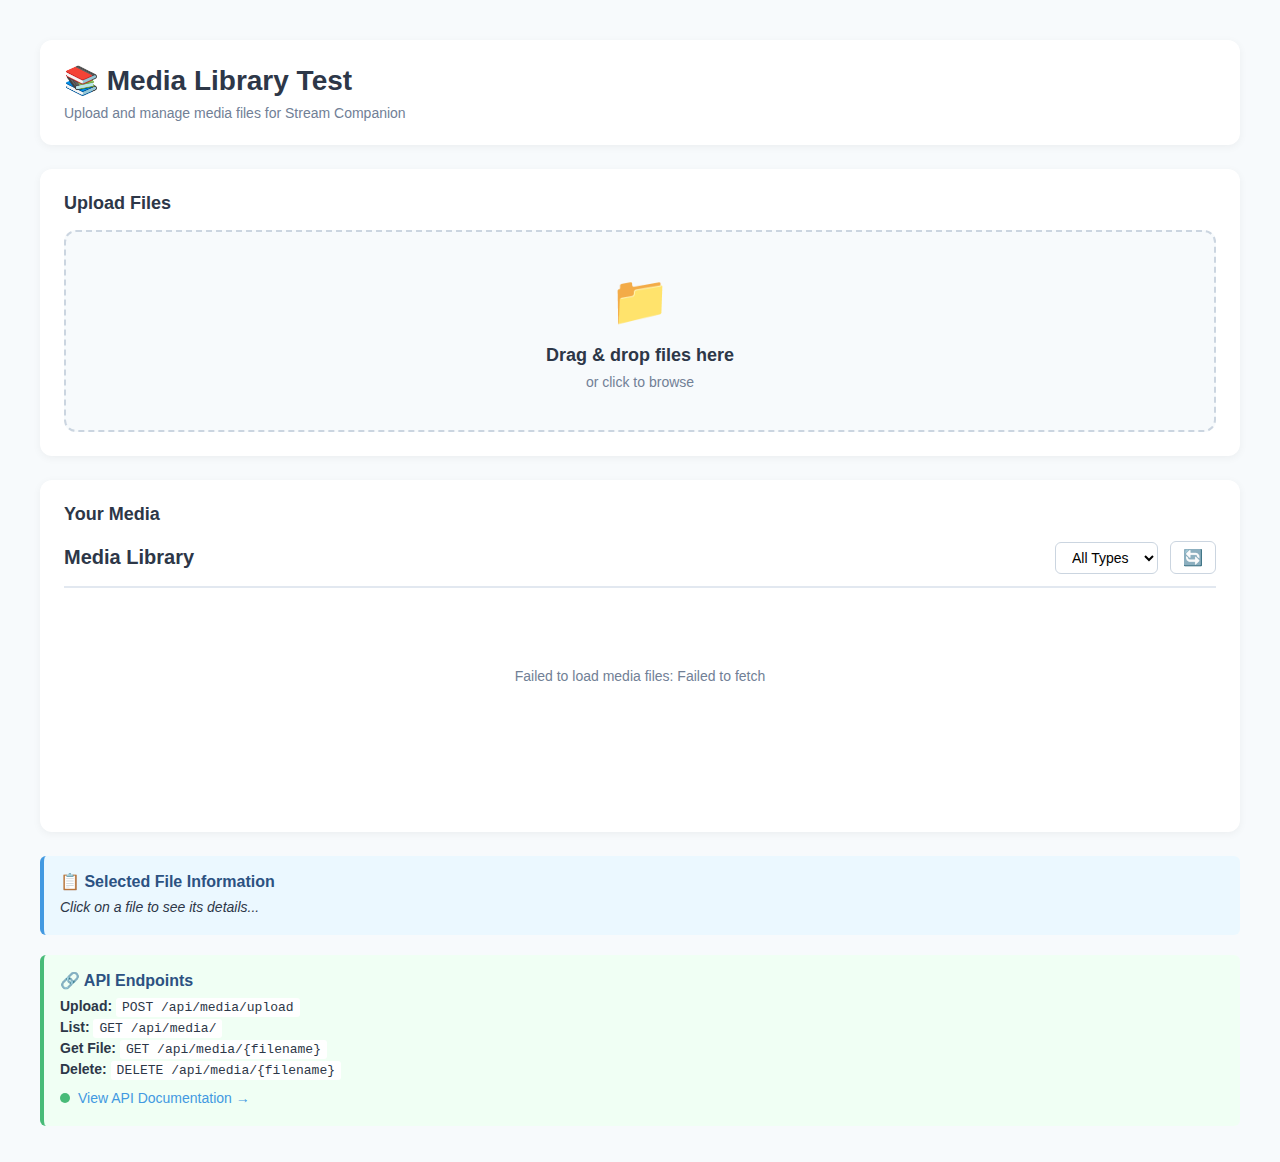
<file: media/test-media.html>
<!DOCTYPE html>
<html lang="en">
<head>
    <meta charset="UTF-8">
    <meta name="viewport" content="width=device-width, initial-scale=1.0">
    <title>Media Library - Test</title>
    <style>
        * {
            margin: 0;
            padding: 0;
            box-sizing: border-box;
        }
        
        body {
            font-family: 'Segoe UI', Tahoma, Geneva, Verdana, sans-serif;
            background: #f7fafc;
            padding: 40px 20px;
        }
        
        .container {
            max-width: 1200px;
            margin: 0 auto;
        }
        
        header {
            background: white;
            padding: 24px;
            border-radius: 12px;
            margin-bottom: 24px;
            box-shadow: 0 2px 8px rgba(0, 0, 0, 0.05);
        }
        
        h1 {
            font-size: 28px;
            color: #2d3748;
            margin-bottom: 8px;
        }
        
        .subtitle {
            color: #718096;
            font-size: 14px;
        }
        
        .section {
            background: white;
            padding: 24px;
            border-radius: 12px;
            margin-bottom: 24px;
            box-shadow: 0 2px 8px rgba(0, 0, 0, 0.05);
        }
        
        .section-title {
            font-size: 18px;
            font-weight: 600;
            color: #2d3748;
            margin-bottom: 16px;
        }
        
        .info-panel {
            background: #ebf8ff;
            border-left: 4px solid #4299e1;
            padding: 16px;
            border-radius: 6px;
            margin-top: 20px;
        }
        
        .info-panel h4 {
            color: #2c5282;
            margin-bottom: 8px;
        }
        
        .info-panel p {
            color: #2d3748;
            font-size: 14px;
            margin: 4px 0;
        }
        
        .info-panel code {
            background: white;
            padding: 2px 6px;
            border-radius: 3px;
            font-size: 13px;
        }
        
        .status-indicator {
            display: inline-block;
            width: 10px;
            height: 10px;
            border-radius: 50%;
            background: #48bb78;
            margin-right: 8px;
        }
        
        .api-link {
            color: #4299e1;
            text-decoration: none;
            font-weight: 500;
        }
        
        .api-link:hover {
            text-decoration: underline;
        }
    </style>
</head>
<body>
    <div class="container">
        <header>
            <h1>📚 Media Library Test</h1>
            <p class="subtitle">Upload and manage media files for Stream Companion</p>
        </header>
        
        <!-- Upload Section -->
        <div class="section">
            <h2 class="section-title">Upload Files</h2>
            <div id="uploadContainer"></div>
        </div>
        
        <!-- Media Library Section -->
        <div class="section">
            <h2 class="section-title">Your Media</h2>
            <div id="libraryContainer"></div>
        </div>
        
        <!-- Info Panel -->
        <div class="info-panel">
            <h4>📋 Selected File Information</h4>
            <div id="selectedInfo">
                <p><em>Click on a file to see its details...</em></p>
            </div>
        </div>
        
        <!-- API Info -->
        <div class="info-panel" style="background: #f0fff4; border-left-color: #48bb78;">
            <h4>🔗 API Endpoints</h4>
            <p><strong>Upload:</strong> <code>POST /api/media/upload</code></p>
            <p><strong>List:</strong> <code>GET /api/media/</code></p>
            <p><strong>Get File:</strong> <code>GET /api/media/{filename}</code></p>
            <p><strong>Delete:</strong> <code>DELETE /api/media/{filename}</code></p>
            <p style="margin-top: 12px;">
                <a href="http://localhost:8002/api/docs" target="_blank" class="api-link">
                    <span class="status-indicator"></span>View API Documentation →
                </a>
            </p>
        </div>
    </div>

    <!-- Load the JavaScript modules -->
    <script src="js/MediaUploader.js"></script>
    <script src="js/MediaLibrary.js"></script>
    
    <script>
        const API_URL = 'http://localhost:8002/api/media';
        
        // Initialize Media Uploader
        const uploader = new MediaUploader(
            document.getElementById('uploadContainer'),
            {
                apiUrl: API_URL,
                onUploadStart: (file) => {
                    console.log('Upload started:', file.name);
                },
                onUploadProgress: (percent, file) => {
                    console.log(`Upload progress: ${percent.toFixed(1)}%`);
                },
                onUploadSuccess: (fileInfo) => {
                    console.log('Upload successful:', fileInfo);
                    // Refresh the library
                    library.refresh();
                },
                onUploadError: (error) => {
                    console.error('Upload error:', error);
                    alert(`Upload failed: ${error.message}`);
                }
            }
        );
        
        // Initialize Media Library
        const library = new MediaLibrary(
            document.getElementById('libraryContainer'),
            {
                apiUrl: API_URL,
                onFileSelect: (fileInfo) => {
                    console.log('File selected:', fileInfo);
                    displayFileInfo(fileInfo);
                },
                onFileDelete: (filename) => {
                    console.log('File deleted:', filename);
                    clearFileInfo();
                },
                onRefresh: (files) => {
                    console.log(`Loaded ${files.length} files`);
                }
            }
        );
        
        // Display selected file info
        function displayFileInfo(file) {
            const info = document.getElementById('selectedInfo');
            const uploadDate = new Date(file.uploaded_at).toLocaleString();
            const fileSize = formatFileSize(file.size);
            
            info.innerHTML = `
                <p><strong>Filename:</strong> <code>${file.filename}</code></p>
                <p><strong>Type:</strong> ${file.mime_type}</p>
                <p><strong>Size:</strong> ${fileSize}</p>
                <p><strong>Uploaded:</strong> ${uploadDate}</p>
                <p><strong>Path:</strong> <code>${file.path}</code></p>
                <p><strong>URL:</strong> <a href="${file.url}" target="_blank" class="api-link">${file.url}</a></p>
            `;
        }
        
        function clearFileInfo() {
            const info = document.getElementById('selectedInfo');
            info.innerHTML = '<p><em>Click on a file to see its details...</em></p>';
        }
        
        function formatFileSize(bytes) {
            if (bytes === 0) return '0 B';
            const k = 1024;
            const sizes = ['B', 'KB', 'MB', 'GB'];
            const i = Math.floor(Math.log(bytes) / Math.log(k));
            return Math.round((bytes / Math.pow(k, i)) * 100) / 100 + ' ' + sizes[i];
        }
    </script>
</body>
</html>
</file>
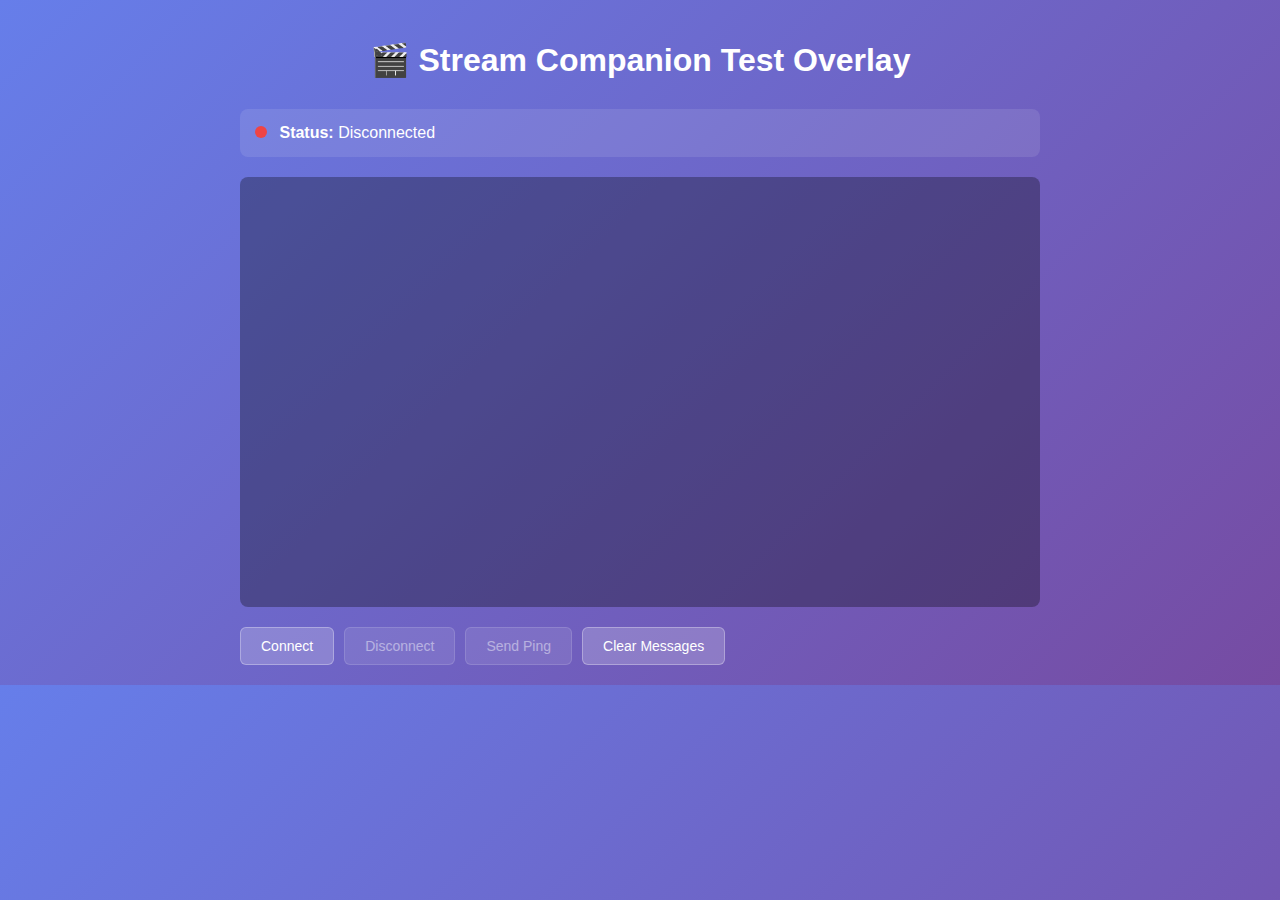
<file: media/test-overlay.html>
<!DOCTYPE html>
<html lang="en">
<head>
    <meta charset="UTF-8">
    <meta name="viewport" content="width=device-width, initial-scale=1.0">
    <title>Stream Companion - Test Overlay</title>
    <style>
        body {
            margin: 0;
            padding: 20px;
            font-family: 'Segoe UI', Tahoma, Geneva, Verdana, sans-serif;
            background: linear-gradient(135deg, #667eea 0%, #764ba2 100%);
            color: white;
        }
        
        .container {
            max-width: 800px;
            margin: 0 auto;
        }
        
        h1 {
            text-align: center;
            margin-bottom: 30px;
        }
        
        .status {
            background: rgba(255, 255, 255, 0.1);
            padding: 15px;
            border-radius: 8px;
            margin-bottom: 20px;
        }
        
        .status-indicator {
            display: inline-block;
            width: 12px;
            height: 12px;
            border-radius: 50%;
            margin-right: 8px;
        }
        
        .connected { background-color: #10b981; }
        .disconnected { background-color: #ef4444; }
        
        .messages {
            background: rgba(0, 0, 0, 0.3);
            padding: 15px;
            border-radius: 8px;
            height: 400px;
            overflow-y: auto;
            font-family: 'Courier New', monospace;
            font-size: 14px;
        }
        
        .message {
            margin-bottom: 10px;
            padding: 8px;
            background: rgba(255, 255, 255, 0.1);
            border-radius: 4px;
            word-wrap: break-word;
        }
        
        .message.received {
            border-left: 3px solid #10b981;
        }
        
        .message.sent {
            border-left: 3px solid #3b82f6;
        }
        
        .controls {
            margin-top: 20px;
            display: flex;
            gap: 10px;
        }
        
        button {
            padding: 10px 20px;
            background: rgba(255, 255, 255, 0.2);
            border: 1px solid rgba(255, 255, 255, 0.3);
            color: white;
            border-radius: 6px;
            cursor: pointer;
            font-size: 14px;
            transition: all 0.3s;
        }
        
        button:hover {
            background: rgba(255, 255, 255, 0.3);
        }
        
        button:disabled {
            opacity: 0.5;
            cursor: not-allowed;
        }
    </style>
</head>
<body>
    <div class="container">
        <h1>🎬 Stream Companion Test Overlay</h1>
        
        <div class="status">
            <span class="status-indicator" id="statusIndicator"></span>
            <strong>Status:</strong> <span id="statusText">Disconnected</span>
        </div>
        
        <div class="messages" id="messages"></div>
        
        <div class="controls">
            <button id="connectBtn" onclick="connect()">Connect</button>
            <button id="disconnectBtn" onclick="disconnect()" disabled>Disconnect</button>
            <button id="pingBtn" onclick="sendPing()" disabled>Send Ping</button>
            <button id="clearBtn" onclick="clearMessages()">Clear Messages</button>
        </div>
    </div>

    <script>
        let ws = null;
        const messagesDiv = document.getElementById('messages');
        const statusText = document.getElementById('statusText');
        const statusIndicator = document.getElementById('statusIndicator');
        const connectBtn = document.getElementById('connectBtn');
        const disconnectBtn = document.getElementById('disconnectBtn');
        const pingBtn = document.getElementById('pingBtn');
        
        function addMessage(text, type = 'received') {
            const messageDiv = document.createElement('div');
            messageDiv.className = `message ${type}`;
            messageDiv.textContent = `[${new Date().toLocaleTimeString()}] ${text}`;
            messagesDiv.appendChild(messageDiv);
            messagesDiv.scrollTop = messagesDiv.scrollHeight;
        }
        
        function updateStatus(connected) {
            if (connected) {
                statusText.textContent = 'Connected';
                statusIndicator.className = 'status-indicator connected';
                connectBtn.disabled = true;
                disconnectBtn.disabled = false;
                pingBtn.disabled = false;
            } else {
                statusText.textContent = 'Disconnected';
                statusIndicator.className = 'status-indicator disconnected';
                connectBtn.disabled = false;
                disconnectBtn.disabled = true;
                pingBtn.disabled = true;
            }
        }
        
        function connect() {
            // Connect to WebSocket (adjust port if needed)
            const wsUrl = 'ws://localhost:8002/ws?client_type=overlay';
            addMessage(`Connecting to ${wsUrl}...`, 'sent');
            
            ws = new WebSocket(wsUrl);
            
            ws.onopen = () => {
                addMessage('✓ WebSocket connected!', 'received');
                updateStatus(true);
            };
            
            ws.onmessage = (event) => {
                const data = JSON.parse(event.data);
                addMessage(`📨 ${JSON.stringify(data, null, 2)}`, 'received');
                
                // Handle different message types
                if (data.type === 'element_update') {
                    handleElementUpdate(data);
                }
            };
            
            ws.onerror = (error) => {
                addMessage(`❌ WebSocket error: ${error}`, 'received');
            };
            
            ws.onclose = () => {
                addMessage('❌ WebSocket disconnected', 'received');
                updateStatus(false);
            };
        }
        
        function disconnect() {
            if (ws) {
                ws.close();
                ws = null;
            }
        }
        
        function sendPing() {
            if (ws && ws.readyState === WebSocket.OPEN) {
                const message = { type: 'ping' };
                ws.send(JSON.stringify(message));
                addMessage(`📤 Sent: ${JSON.stringify(message)}`, 'sent');
            }
        }
        
        function handleElementUpdate(data) {
            addMessage(`🎨 Element ${data.action}: ${data.element?.name || data.element_id}`, 'received');
            
            // Here you would update the actual overlay display
            // For now, just log the action
            console.log('Element Update:', data);
        }
        
        function clearMessages() {
            messagesDiv.innerHTML = '';
        }
        
        // Initialize status
        updateStatus(false);
        
        // Auto-connect on load (optional)
        // connect();
    </script>
</body>
</html>
</file>
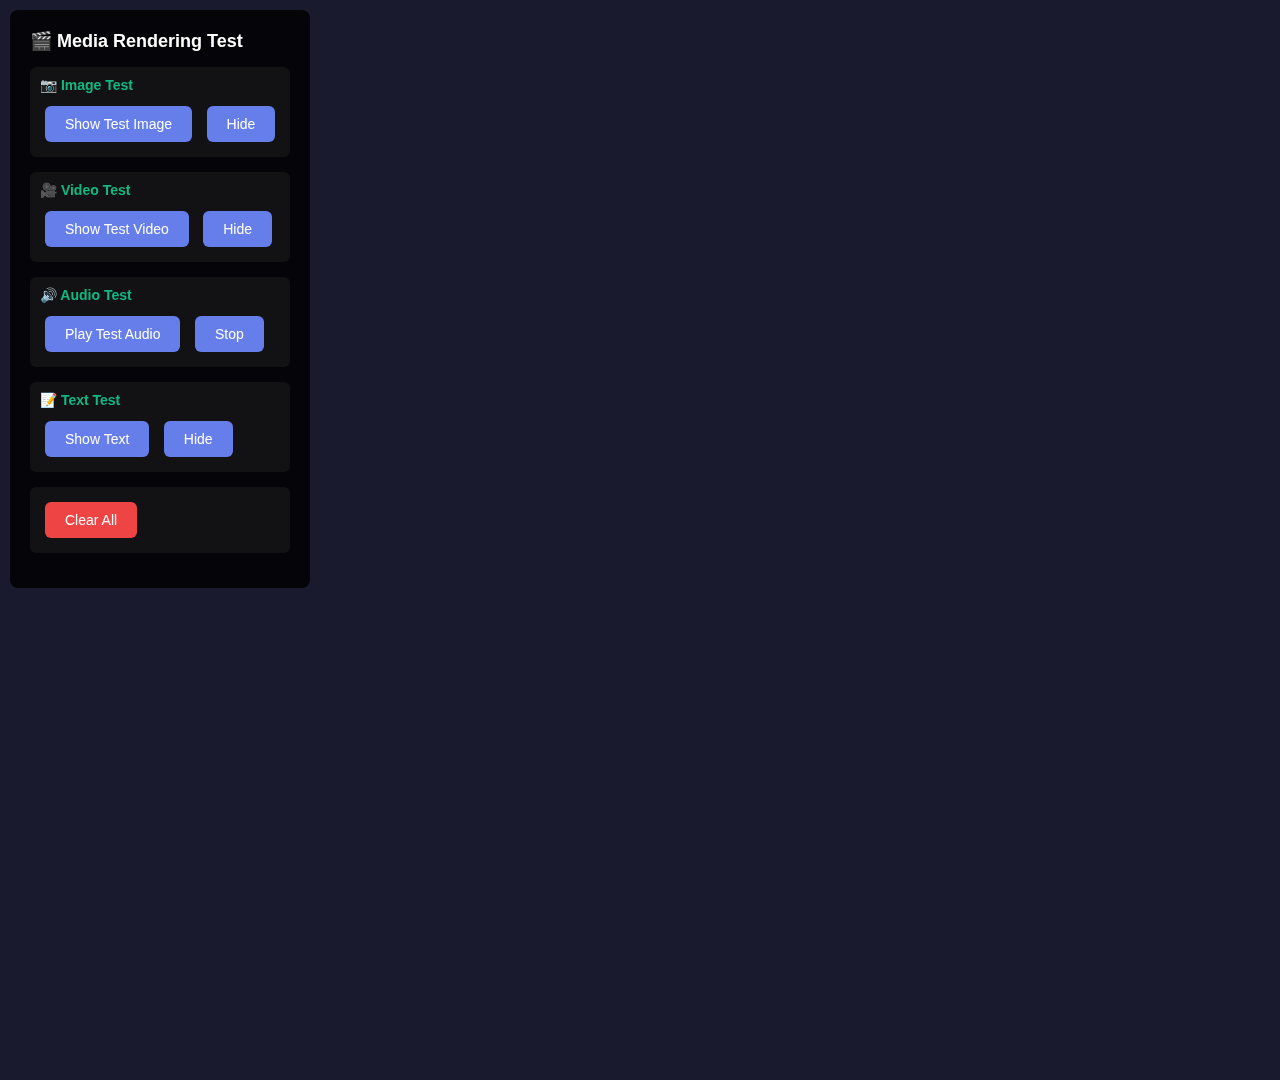
<file: frontend/overlay/test-media-rendering.html>
<!DOCTYPE html>
<html lang="en">
<head>
    <meta charset="UTF-8">
    <meta name="viewport" content="width=device-width, initial-scale=1.0">
    <title>Media Rendering Test - Stream Companion</title>
    <style>
        * {
            margin: 0;
            padding: 0;
            box-sizing: border-box;
        }
        
        body {
            width: 1920px;
            height: 1080px;
            background: #1a1a2e;
            overflow: hidden;
            font-family: 'Segoe UI', Tahoma, Geneva, Verdana, sans-serif;
            position: relative;
        }
        
        #controls {
            position: fixed;
            top: 10px;
            left: 10px;
            background: rgba(0, 0, 0, 0.8);
            color: white;
            padding: 20px;
            border-radius: 8px;
            z-index: 10000;
            max-width: 400px;
        }
        
        #controls h2 {
            margin-bottom: 15px;
            font-size: 18px;
        }
        
        #controls button {
            background: #667eea;
            color: white;
            border: none;
            padding: 10px 20px;
            margin: 5px;
            border-radius: 6px;
            cursor: pointer;
            font-size: 14px;
        }
        
        #controls button:hover {
            background: #764ba2;
        }
        
        #controls button:active {
            transform: scale(0.98);
        }
        
        .test-section {
            margin: 15px 0;
            padding: 10px;
            background: rgba(255, 255, 255, 0.05);
            border-radius: 6px;
        }
        
        .test-section h3 {
            font-size: 14px;
            margin-bottom: 8px;
            color: #10b981;
        }
        
        .element {
            position: absolute;
            opacity: 0;
            transition: opacity 0.5s ease, transform 0.5s ease;
        }
        
        .element.visible {
            opacity: 1;
        }
        
        .element img,
        .element video {
            display: block;
            max-width: 100%;
            height: auto;
        }
        
        .element-text {
            font-weight: bold;
            color: white;
            text-shadow: 3px 3px 6px rgba(0, 0, 0, 0.9);
            white-space: pre-wrap;
        }
    </style>
</head>
<body>
    <div id="controls">
        <h2>🎬 Media Rendering Test</h2>
        
        <div class="test-section">
            <h3>📷 Image Test</h3>
            <button onclick="testImage()">Show Test Image</button>
            <button onclick="hideElement('test-image')">Hide</button>
        </div>
        
        <div class="test-section">
            <h3>🎥 Video Test</h3>
            <button onclick="testVideo()">Show Test Video</button>
            <button onclick="hideElement('test-video')">Hide</button>
        </div>
        
        <div class="test-section">
            <h3>🔊 Audio Test</h3>
            <button onclick="testAudio()">Play Test Audio</button>
            <button onclick="stopAudio()">Stop</button>
        </div>
        
        <div class="test-section">
            <h3>📝 Text Test</h3>
            <button onclick="testText()">Show Text</button>
            <button onclick="hideElement('test-text')">Hide</button>
        </div>
        
        <div class="test-section">
            <button onclick="clearAll()" style="background: #ef4444;">Clear All</button>
        </div>
    </div>

    <script>
        // Test image rendering
        function testImage() {
            const container = createOrGetElement('test-image');
            container.style.left = '600px';
            container.style.top = '300px';
            
            // Create img if doesn't exist
            let img = container.querySelector('img');
            if (!img) {
                img = document.createElement('img');
                
                // Create a data URL for a simple test image (gradient rectangle)
                const canvas = document.createElement('canvas');
                canvas.width = 400;
                canvas.height = 300;
                const ctx = canvas.getContext('2d');
                
                // Create gradient
                const gradient = ctx.createLinearGradient(0, 0, 400, 300);
                gradient.addColorStop(0, '#667eea');
                gradient.addColorStop(1, '#764ba2');
                ctx.fillStyle = gradient;
                ctx.fillRect(0, 0, 400, 300);
                
                // Add text
                ctx.fillStyle = 'white';
                ctx.font = 'bold 48px Arial';
                ctx.textAlign = 'center';
                ctx.textBaseline = 'middle';
                ctx.shadowColor = 'rgba(0,0,0,0.5)';
                ctx.shadowBlur = 10;
                ctx.fillText('Test Image', 200, 150);
                
                img.src = canvas.toDataURL();
                img.style.borderRadius = '12px';
                img.style.boxShadow = '0 10px 30px rgba(0,0,0,0.5)';
                container.appendChild(img);
            }
            
            showElement('test-image');
        }
        
        // Test video rendering
        function testVideo() {
            const container = createOrGetElement('test-video');
            container.style.left = '600px';
            container.style.top = '100px';
            
            // Create video if doesn't exist
            let video = container.querySelector('video');
            if (!video) {
                video = document.createElement('video');
                // Using Big Buck Bunny test video
                video.src = 'https://commondatastorage.googleapis.com/gtv-videos-bucket/sample/BigBuckBunny.mp4';
                video.autoplay = true;
                video.loop = true;
                video.muted = true;
                video.style.width = '640px';
                video.style.borderRadius = '12px';
                video.style.boxShadow = '0 10px 30px rgba(0,0,0,0.5)';
                container.appendChild(video);
            }
            
            showElement('test-video');
            video.play();
        }
        
        // Test audio rendering
        function testAudio() {
            const container = createOrGetElement('test-audio');
            
            // Create audio if doesn't exist
            let audio = container.querySelector('audio');
            if (!audio) {
                audio = document.createElement('audio');
                // Using a test audio file
                audio.src = 'https://www.soundhelix.com/examples/mp3/SoundHelix-Song-1.mp3';
                audio.volume = 0.3;
                container.appendChild(audio);
                
                // Visual indicator for audio
                const indicator = document.createElement('div');
                indicator.className = 'element-text';
                indicator.textContent = '🔊 Audio Playing';
                indicator.style.fontSize = '48px';
                container.appendChild(indicator);
                container.style.left = '800px';
                container.style.top = '500px';
            }
            
            showElement('test-audio');
            audio.play();
        }
        
        function stopAudio() {
            const container = document.getElementById('test-audio');
            if (container) {
                const audio = container.querySelector('audio');
                if (audio) {
                    audio.pause();
                    audio.currentTime = 0;
                }
                hideElement('test-audio');
            }
        }
        
        // Test text rendering
        function testText() {
            const container = createOrGetElement('test-text');
            container.style.left = '600px';
            container.style.top = '650px';
            
            // Create text if doesn't exist
            let textDiv = container.querySelector('.element-text');
            if (!textDiv) {
                textDiv = document.createElement('div');
                textDiv.className = 'element-text';
                textDiv.textContent = 'Hello, Stream!';
                textDiv.style.fontSize = '72px';
                textDiv.style.fontWeight = 'bold';
                textDiv.style.background = 'linear-gradient(135deg, #667eea 0%, #764ba2 100%)';
                textDiv.style.padding = '20px 40px';
                textDiv.style.borderRadius = '12px';
                container.appendChild(textDiv);
            }
            
            showElement('test-text');
        }
        
        // Helper functions
        function createOrGetElement(id) {
            let element = document.getElementById(id);
            if (!element) {
                element = document.createElement('div');
                element.id = id;
                element.className = 'element';
                document.body.appendChild(element);
            }
            return element;
        }
        
        function showElement(id) {
            const element = document.getElementById(id);
            if (element) {
                setTimeout(() => element.classList.add('visible'), 10);
            }
        }
        
        function hideElement(id) {
            const element = document.getElementById(id);
            if (element) {
                element.classList.remove('visible');
            }
        }
        
        function clearAll() {
            // Stop all audio/video
            document.querySelectorAll('audio, video').forEach(media => {
                media.pause();
                media.currentTime = 0;
            });
            
            // Remove all test elements
            document.querySelectorAll('.element').forEach(el => el.remove());
        }
    </script>
</body>
</html>
</file>
